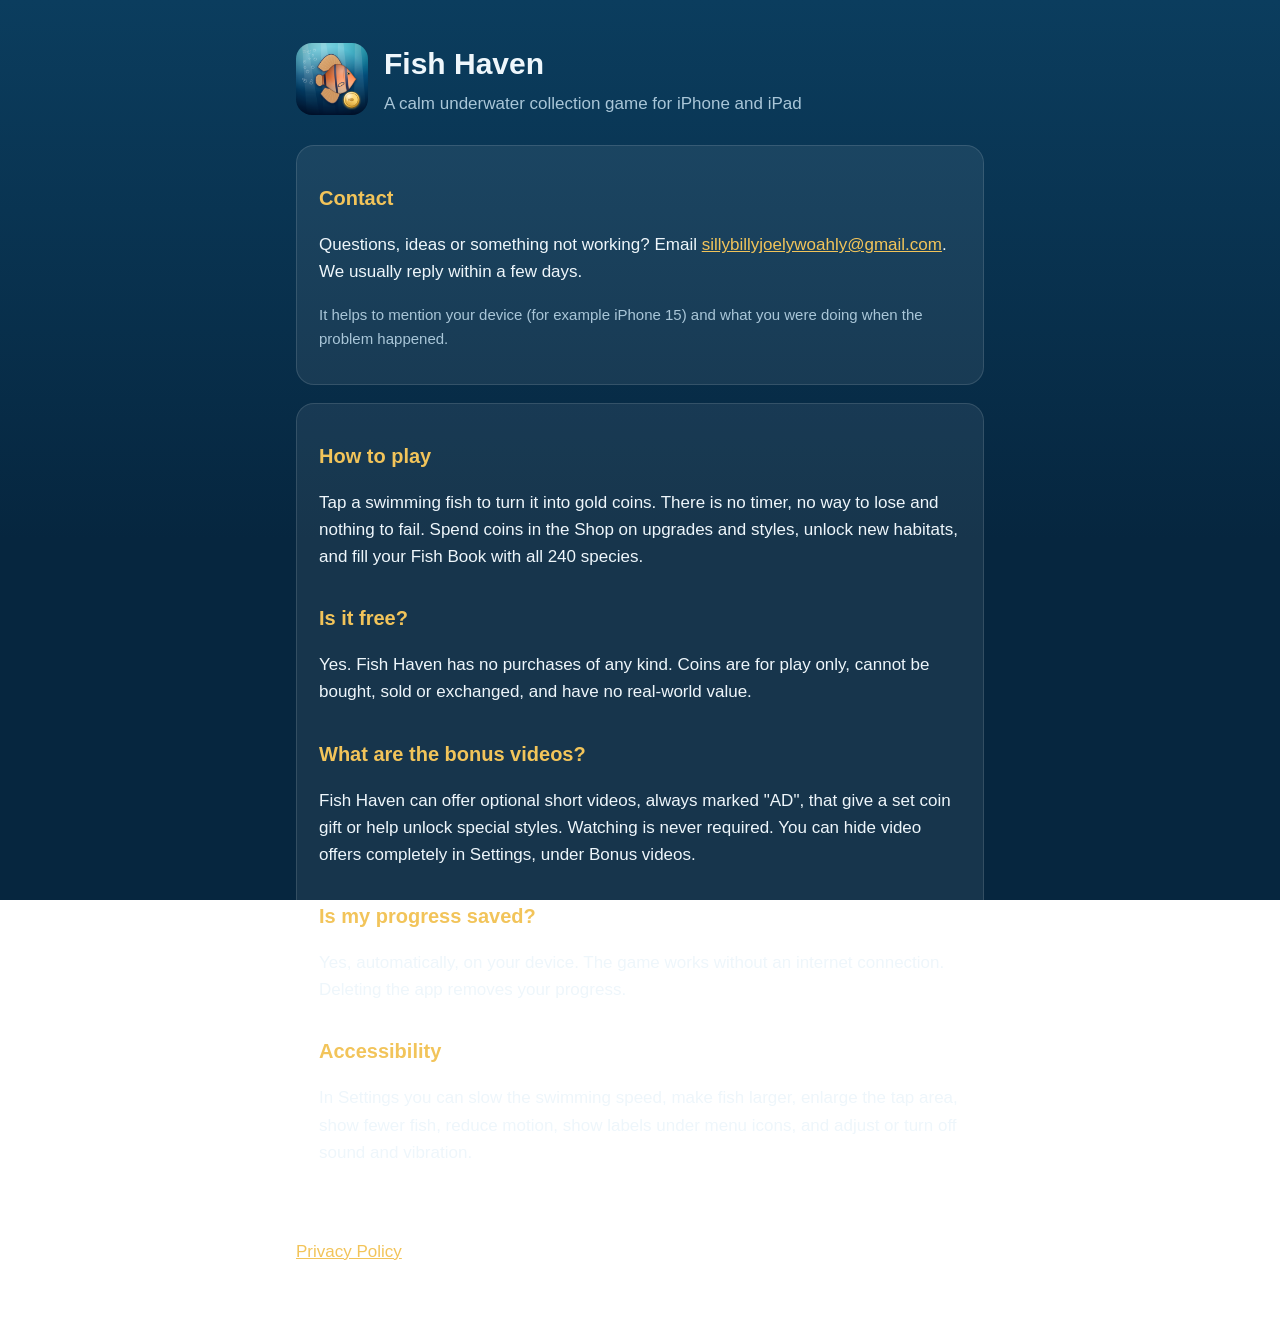
<file: index.html>
<!doctype html>
<html lang="en">
<head>
<meta charset="utf-8">
<meta name="viewport" content="width=device-width, initial-scale=1">
<title>Fish Haven Support</title>
<meta name="description" content="Help and contact for Fish Haven, a calm underwater collection game for iPhone and iPad.">
<link rel="icon" href="icon.png">
<link rel="stylesheet" href="style.css">
</head>
<body>
<main>
  <header>
    <img src="icon.png" alt="">
    <div>
      <h1>Fish Haven</h1>
      <p>A calm underwater collection game for iPhone and iPad</p>
    </div>
  </header>

  <div class="card">
    <h2>Contact</h2>
    <p>Questions, ideas or something not working? Email <a href="mailto:sillybillyjoelywoahly@gmail.com">sillybillyjoelywoahly@gmail.com</a>. We usually reply within a few days.</p>
    <p class="muted">It helps to mention your device (for example iPhone 15) and what you were doing when the problem happened.</p>
  </div>

  <div class="card">
    <h2>How to play</h2>
    <p>Tap a swimming fish to turn it into gold coins. There is no timer, no way to lose and nothing to fail. Spend coins in the Shop on upgrades and styles, unlock new habitats, and fill your Fish Book with all 240 species.</p>

    <h2>Is it free?</h2>
    <p>Yes. Fish Haven has no purchases of any kind. Coins are for play only, cannot be bought, sold or exchanged, and have no real-world value.</p>

    <h2>What are the bonus videos?</h2>
    <p>Fish Haven can offer optional short videos, always marked "AD", that give a set coin gift or help unlock special styles. Watching is never required. You can hide video offers completely in Settings, under Bonus videos.</p>

    <h2>Is my progress saved?</h2>
    <p>Yes, automatically, on your device. The game works without an internet connection. Deleting the app removes your progress.</p>

    <h2>Accessibility</h2>
    <p>In Settings you can slow the swimming speed, make fish larger, enlarge the tap area, show fewer fish, reduce motion, show labels under menu icons, and adjust or turn off sound and vibration.</p>
  </div>

  <nav>
    <a href="privacy.html">Privacy Policy</a>
  </nav>
</main>
</body>
</html>
</file>
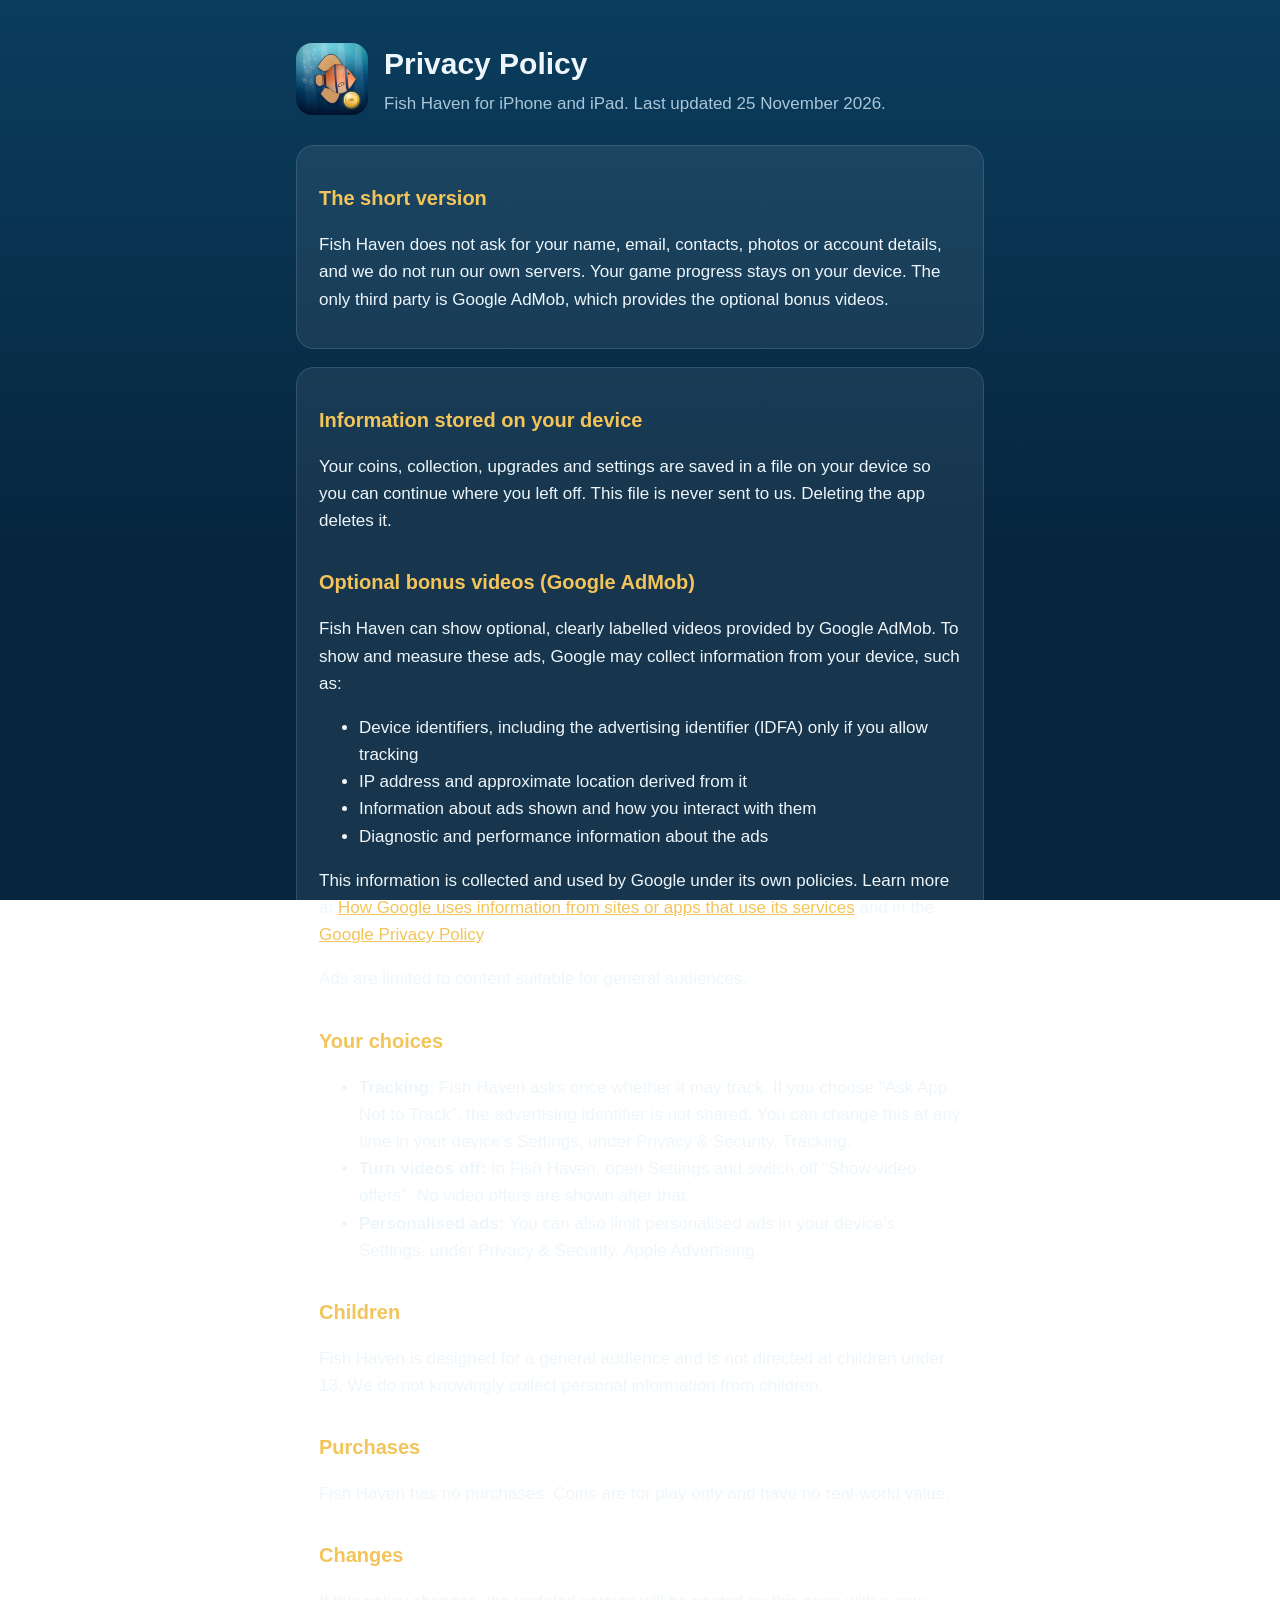
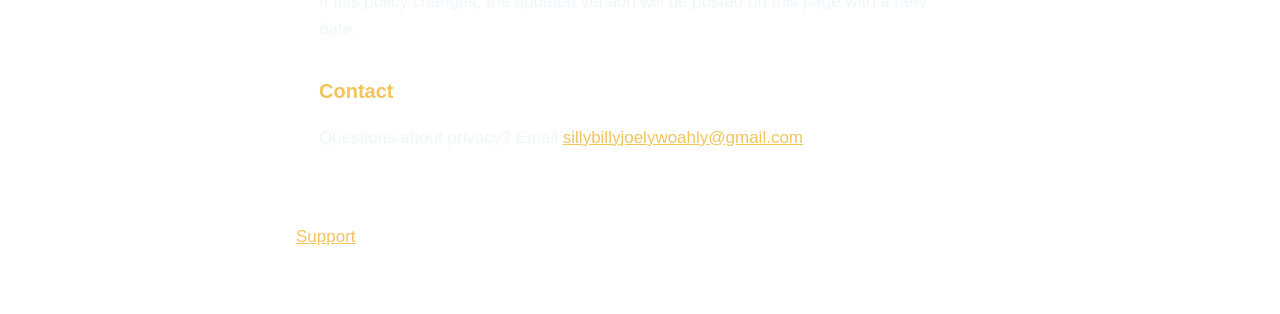
<file: privacy.html>
<!doctype html>
<html lang="en">
<head>
<meta charset="utf-8">
<meta name="viewport" content="width=device-width, initial-scale=1">
<title>Fish Haven Privacy</title>
<meta name="description" content="Privacy policy for the Fish Haven app.">
<link rel="icon" href="icon.png">
<link rel="stylesheet" href="style.css">
</head>
<body>
<main>
  <header>
    <img src="icon.png" alt="">
    <div>
      <h1>Privacy Policy</h1>
      <p>Fish Haven for iPhone and iPad. Last updated 25 November 2026.</p>
    </div>
  </header>

  <div class="card">
    <h2>The short version</h2>
    <p>Fish Haven does not ask for your name, email, contacts, photos or account details, and we do not run our own servers. Your game progress stays on your device. The only third party is Google AdMob, which provides the optional bonus videos.</p>
  </div>

  <div class="card">
    <h2>Information stored on your device</h2>
    <p>Your coins, collection, upgrades and settings are saved in a file on your device so you can continue where you left off. This file is never sent to us. Deleting the app deletes it.</p>

    <h2>Optional bonus videos (Google AdMob)</h2>
    <p>Fish Haven can show optional, clearly labelled videos provided by Google AdMob. To show and measure these ads, Google may collect information from your device, such as:</p>
    <ul>
      <li>Device identifiers, including the advertising identifier (IDFA) only if you allow tracking</li>
      <li>IP address and approximate location derived from it</li>
      <li>Information about ads shown and how you interact with them</li>
      <li>Diagnostic and performance information about the ads</li>
    </ul>
    <p>This information is collected and used by Google under its own policies. Learn more at <a href="https://policies.google.com/technologies/partner-sites">How Google uses information from sites or apps that use its services</a> and in the <a href="https://policies.google.com/privacy">Google Privacy Policy</a>.</p>
    <p>Ads are limited to content suitable for general audiences.</p>

    <h2>Your choices</h2>
    <ul>
      <li><strong>Tracking:</strong> Fish Haven asks once whether it may track. If you choose "Ask App Not to Track", the advertising identifier is not shared. You can change this at any time in your device's Settings, under Privacy &amp; Security, Tracking.</li>
      <li><strong>Turn videos off:</strong> In Fish Haven, open Settings and switch off "Show video offers". No video offers are shown after that.</li>
      <li><strong>Personalised ads:</strong> You can also limit personalised ads in your device's Settings, under Privacy &amp; Security, Apple Advertising.</li>
    </ul>

    <h2>Children</h2>
    <p>Fish Haven is designed for a general audience and is not directed at children under 13. We do not knowingly collect personal information from children.</p>

    <h2>Purchases</h2>
    <p>Fish Haven has no purchases. Coins are for play only and have no real-world value.</p>

    <h2>Changes</h2>
    <p>If this policy changes, the updated version will be posted on this page with a new date.</p>

    <h2>Contact</h2>
    <p>Questions about privacy? Email <a href="mailto:sillybillyjoelywoahly@gmail.com">sillybillyjoelywoahly@gmail.com</a>.</p>
  </div>

  <nav>
    <a href="index.html">Support</a>
  </nav>
</main>
</body>
</html>
</file>
<file: style.css>
:root {
  --bg: #06263f;
  --bg2: #0b3d5e;
  --card: rgba(255, 255, 255, 0.07);
  --line: rgba(255, 255, 255, 0.12);
  --text: #eef6fb;
  --mist: #a9c6d8;
  --gold: #f2c45a;
}
* { box-sizing: border-box; }
body {
  margin: 0;
  background: linear-gradient(180deg, var(--bg2), var(--bg) 60%);
  background-attachment: fixed;
  color: var(--text);
  font: 17px/1.6 -apple-system, BlinkMacSystemFont, "Segoe UI", Roboto, sans-serif;
}
main { max-width: 720px; margin: 0 auto; padding: 40px 16px 64px; }
header { display: flex; align-items: center; gap: 16px; margin-bottom: 28px; }
header img { width: 72px; height: 72px; border-radius: 16px; }
header h1 { margin: 0; font-size: 30px; }
header p { margin: 2px 0 0; color: var(--mist); }
h2 { color: var(--gold); font-size: 20px; margin: 32px 0 8px; }
p, li { color: var(--text); }
.muted { color: var(--mist); font-size: 15px; }
.card { background: var(--card); border: 1px solid var(--line); border-radius: 18px; padding: 4px 22px 18px; margin-top: 18px; }
a { color: var(--gold); }
nav { margin-top: 36px; display: flex; gap: 20px; flex-wrap: wrap; }
</file>
